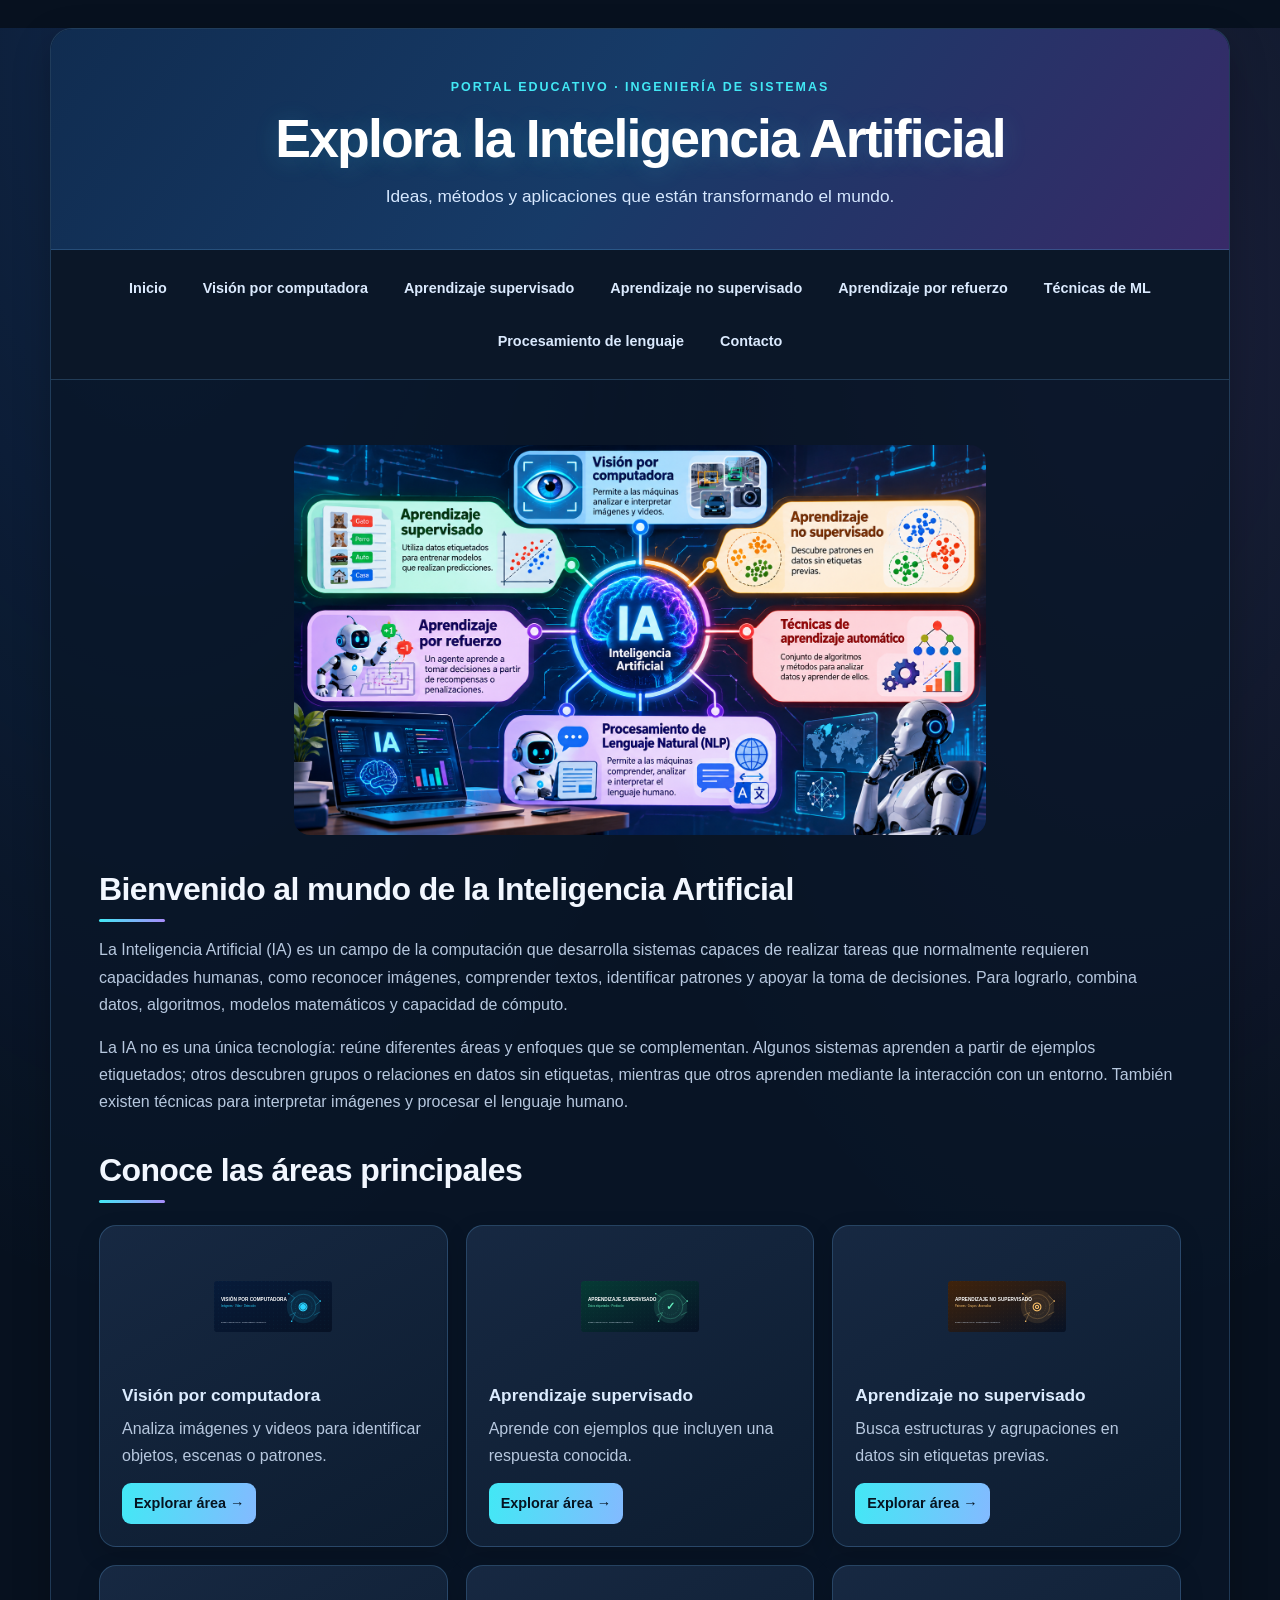
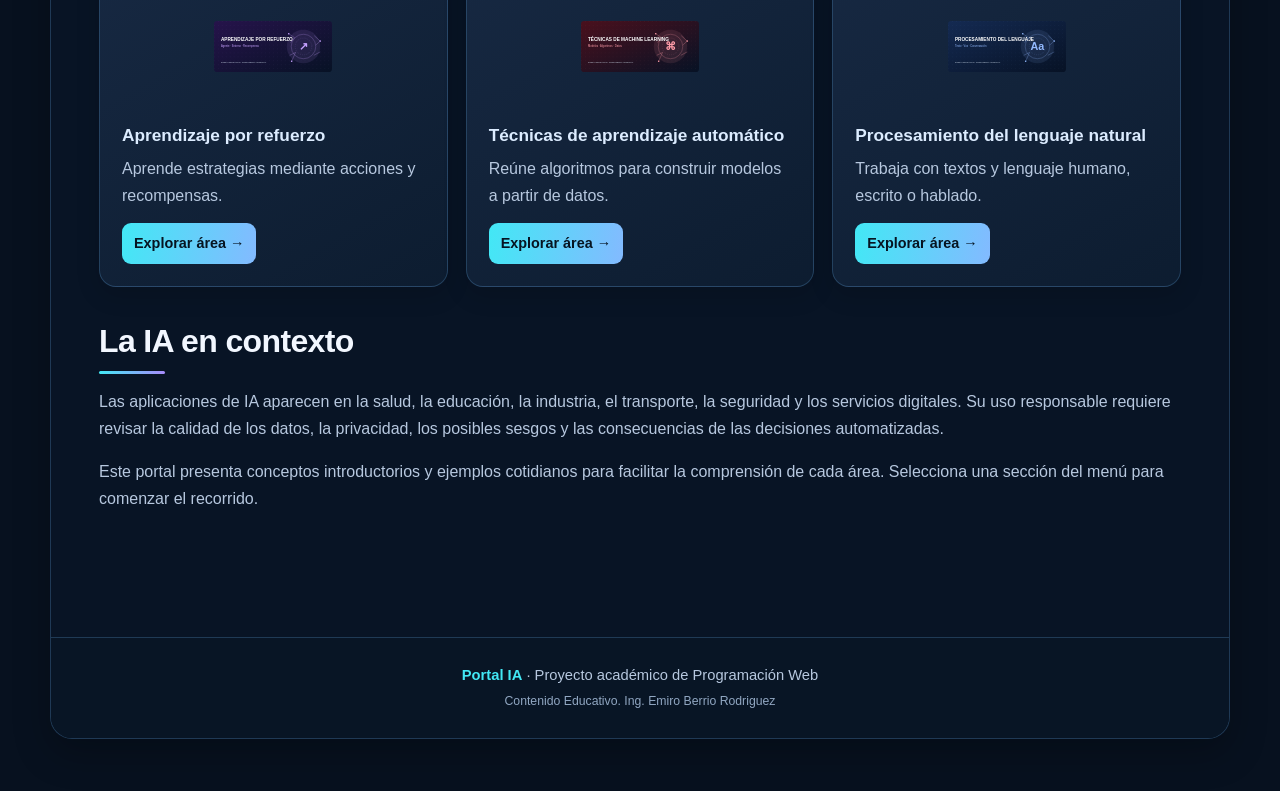
<file: index.html>
<!DOCTYPE html>
<html lang="es">
<head>
<meta charset="UTF-8">
<meta name="viewport" content="width=device-width, initial-scale=1.0">
<title>Inicio | Portal IA</title>
<meta name="description" content="Portal educativo sobre las principales áreas de la Inteligencia Artificial.">
<link rel="stylesheet" href="css/colores.css">
</head>
<body>
<div>
<header>
<p>PORTAL EDUCATIVO · INGENIERÍA DE SISTEMAS</p>
<h1 style="background-color: aqua; color: rgb(202, 41, 13); font-family: 'Segoe UI', Tahoma, Geneva, Verdana, sans-serif;">Explora la Inteligencia Artificial</h1>
<p>Ideas, métodos y aplicaciones que están transformando el mundo.</p>
</header>
<center><nav aria-label="Menú principal">
    <a href="index.html">Inicio</a>
    <a href="vision.html">Visión por computadora</a>
    <a href="supervisado.html">Aprendizaje supervisado</a>
    <a href="nosupervisado.html">Aprendizaje no supervisado</a>
    <a href="refuerzo.html">Aprendizaje por refuerzo</a>
    <a href="tecnicas.html">Técnicas de ML</a>
    <a href="nlp.html">Procesamiento de lenguaje</a>
    <a href="contacto.html">Contacto</a>
</nav></center>
<main>
<br>
<div><center><img src="img/mapa_areas_ia.png" alt="Ilustración de Inicio" width="750"></center></div>

<h2>Bienvenido al mundo de la Inteligencia Artificial</h2>
<p>La Inteligencia Artificial (IA) es un campo de la computación que desarrolla sistemas capaces de realizar tareas que normalmente requieren capacidades humanas, como reconocer imágenes, comprender textos, identificar patrones y apoyar la toma de decisiones. Para lograrlo, combina datos, algoritmos, modelos matemáticos y capacidad de cómputo.</p>
<p>La IA no es una única tecnología: reúne diferentes áreas y enfoques que se complementan. Algunos sistemas aprenden a partir de ejemplos etiquetados; otros descubren grupos o relaciones en datos sin etiquetas, mientras que otros aprenden mediante la interacción con un entorno. También existen técnicas para interpretar imágenes y procesar el lenguaje humano.</p>
<h2>Conoce las áreas principales</h2>
<div>
<table cellpadding="10" cellspacing="0">
<tr>
    <td>
        <img src="img/vision.svg" alt="Imagen de visión por computadora" width="150">
        <h3>Visión por computadora</h3>
        <p>Analiza imágenes y videos para identificar objetos, escenas o patrones.</p>
        <a href="vision.html">Explorar área →</a>
    </td>
    <td>
        <img src="img/supervisado.svg" alt="Imagen de aprendizaje supervisado" width="150">
        <h3>Aprendizaje supervisado</h3>
        <p>Aprende con ejemplos que incluyen una respuesta conocida.</p>
        <a href="supervisado.html">Explorar área →</a>
    </td>
    <td>
        <img src="img/nosupervisado.svg" alt="Imagen de aprendizaje no supervisado" width="150">
        <h3>Aprendizaje no supervisado</h3>
        <p>Busca estructuras y agrupaciones en datos sin etiquetas previas.</p>
        <a href="nosupervisado.html">Explorar área →</a>
    </td>
</tr>
<tr>
    <td>
        <img src="img/refuerzo.svg" alt="Imagen de aprendizaje por refuerzo" width="150">
        <h3>Aprendizaje por refuerzo</h3>
        <p>Aprende estrategias mediante acciones y recompensas.</p>
        <a href="refuerzo.html">Explorar área →</a>
    </td>
    <td>
        <img src="img/tecnicas.svg" alt="Imagen de técnicas de aprendizaje automático" width="150">
        <h3>Técnicas de aprendizaje automático</h3>
        <p>Reúne algoritmos para construir modelos a partir de datos.</p>
        <a href="tecnicas.html">Explorar área →</a>
    </td>
    <td>
        <img src="img/nlp.svg" alt="Imagen de procesamiento del lenguaje natural" width="150">
        <h3>Procesamiento del lenguaje natural</h3>
        <p>Trabaja con textos y lenguaje humano, escrito o hablado.</p>
        <a href="nlp.html">Explorar área →</a>
    </td>
</tr>
</table>
<h2>La IA en contexto</h2>
<p>Las aplicaciones de IA aparecen en la salud, la educación, la industria, el transporte, la seguridad y los servicios digitales. Su uso responsable requiere revisar la calidad de los datos, la privacidad, los posibles sesgos y las consecuencias de las decisiones automatizadas.</p>
<p>Este portal presenta conceptos introductorios y ejemplos cotidianos para facilitar la comprensión de cada área. Selecciona una sección del menú para comenzar el recorrido.</p>

</main>
<br>
<br>

<center><footer>
    <strong>Portal IA</strong> · Proyecto académico de Programación Web<br>
    <small>Contenido Educativo. Ing. Emiro Berrio Rodriguez</small>
</footer></center>
</div>
</body>
</html>
</file>
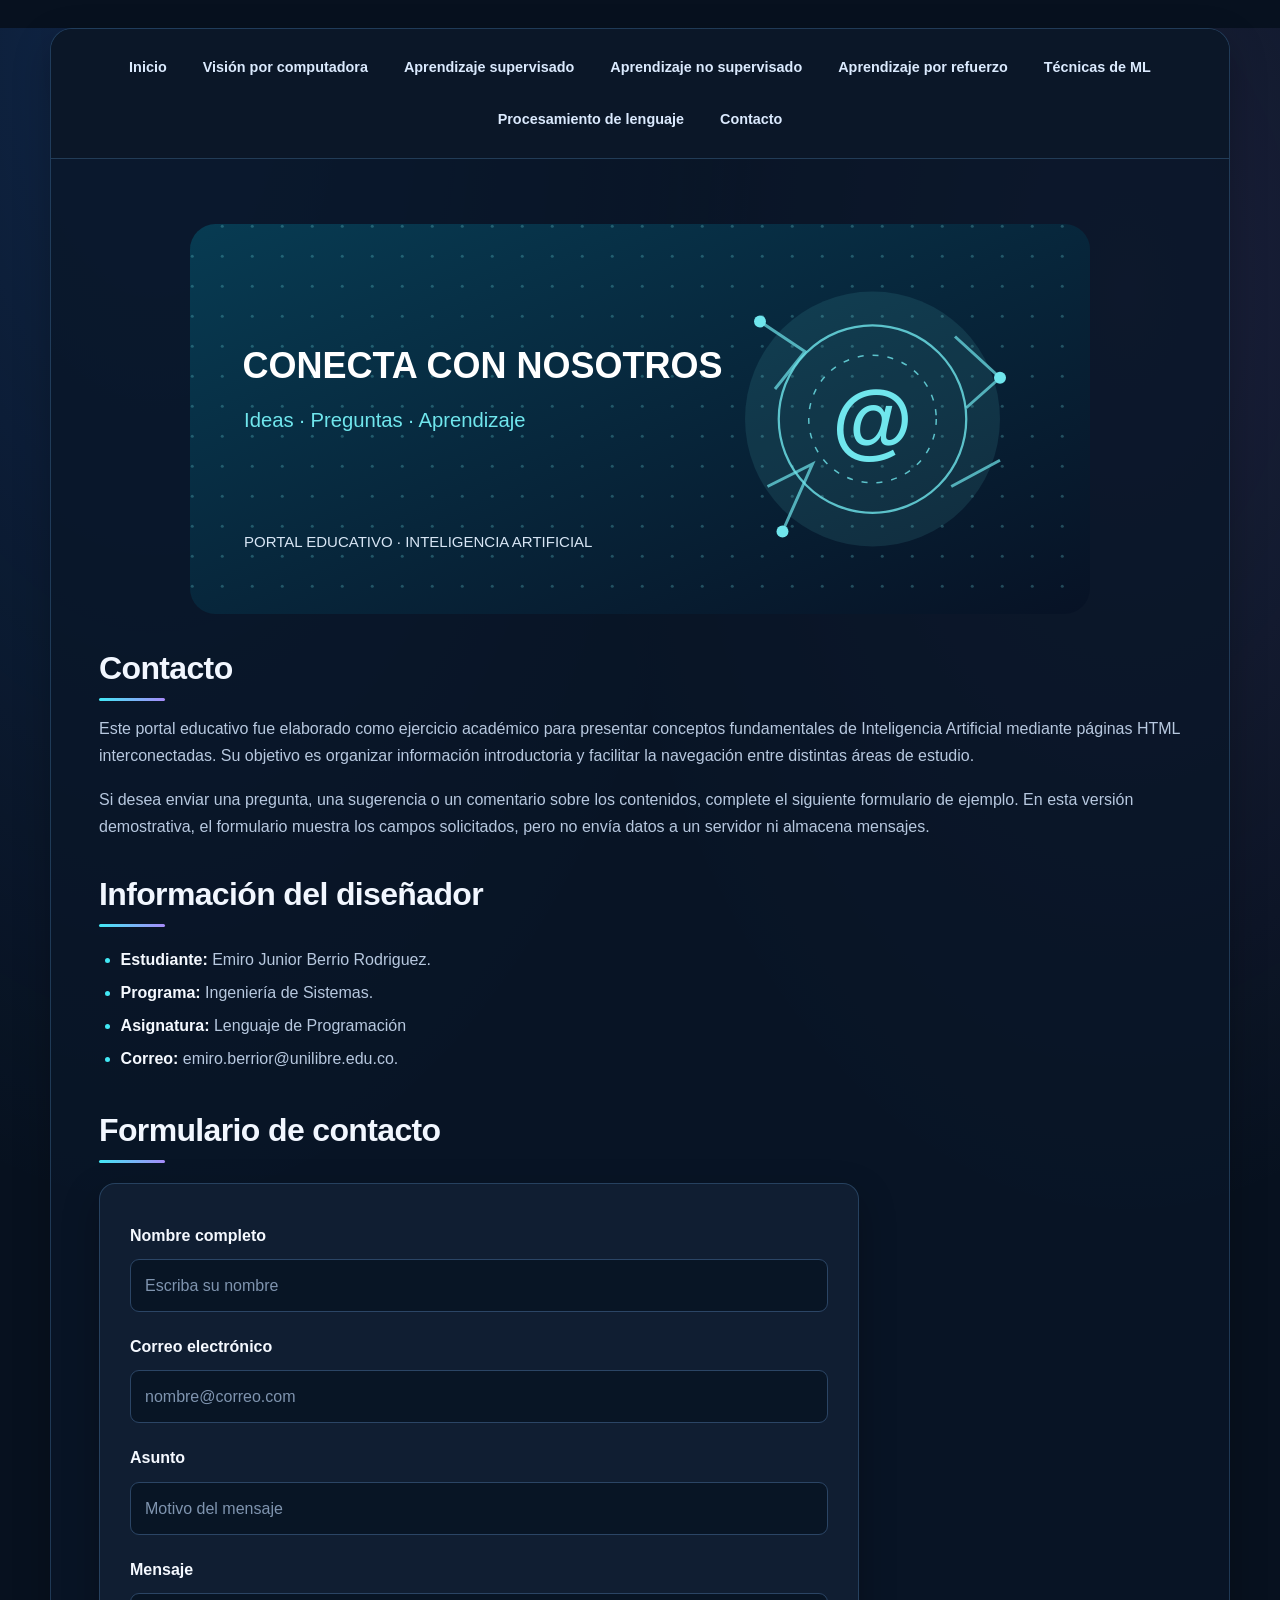
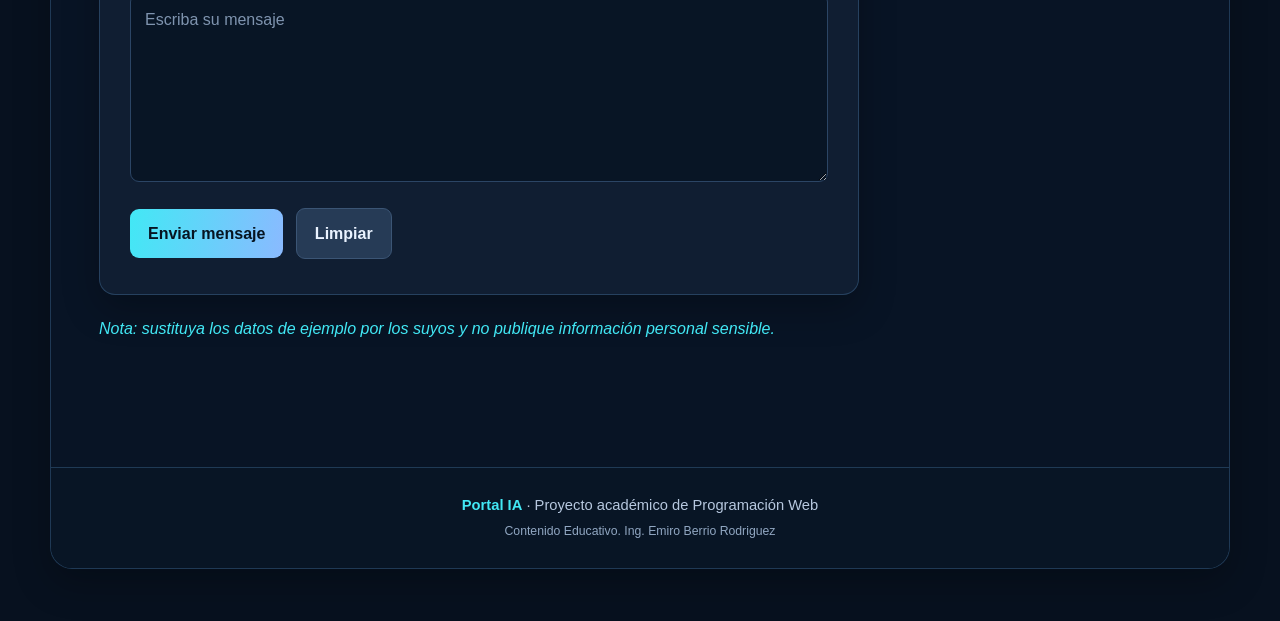
<file: contacto.html>
<!DOCTYPE html>
<html lang="es">
<head>
<meta charset="UTF-8">
<meta name="viewport" content="width=device-width, initial-scale=1.0">
<title>Contacto | Portal IA</title>
<meta name="description" content="Portal educativo sobre las principales áreas de la Inteligencia Artificial.">
<link rel="stylesheet" href="css/colores.css">
</head>
<body>
<div>
<center><nav aria-label="Menú principal">
    <a href="index.html">Inicio</a>
    <a href="vision.html">Visión por computadora</a>
    <a href="supervisado.html">Aprendizaje supervisado</a>
    <a href="nosupervisado.html">Aprendizaje no supervisado</a>
    <a href="refuerzo.html">Aprendizaje por refuerzo</a>
    <a href="tecnicas.html">Técnicas de ML</a>
    <a href="nlp.html">Procesamiento de lenguaje</a>
    <a href="contacto.html">Contacto</a>
</nav></center>
<main>
    <br>
<div><center><img src="img/contacto.svg" alt="Ilustración de Contacto" width="750"></div></center>

<h2>Contacto</h2>
<p>Este portal educativo fue elaborado como ejercicio académico para presentar conceptos fundamentales de Inteligencia Artificial mediante páginas HTML interconectadas. Su objetivo es organizar información introductoria y facilitar la navegación entre distintas áreas de estudio.</p>
<p>Si desea enviar una pregunta, una sugerencia o un comentario sobre los contenidos, complete el siguiente formulario de ejemplo. En esta versión demostrativa, el formulario muestra los campos solicitados, pero no envía datos a un servidor ni almacena mensajes.</p>
<h2>Información del diseñador</h2>
<ul>
    <li><strong>Estudiante:</strong> Emiro Junior Berrio Rodriguez.</li>
    <li><strong>Programa:</strong> Ingeniería de Sistemas.</li>
    <li><strong>Asignatura:</strong> Lenguaje de Programación </li>
    <li><strong>Correo:</strong> emiro.berrior@unilibre.edu.co.</li>
</ul>
<h2>Formulario de contacto</h2>
<form action="#" method="get">
<label for="nombre"><strong>Nombre completo</strong></label><br><input id="nombre" name="nombre" type="text" required placeholder="Escriba su nombre"><br>
<label for="correo"><strong>Correo electrónico</strong></label><br><input id="correo" name="correo" type="email" required placeholder="nombre@correo.com"><br>
<label for="asunto"><strong>Asunto</strong></label><br><input id="asunto" name="asunto" type="text" required placeholder="Motivo del mensaje"><br>
<label for="mensaje"><strong>Mensaje</strong></label><br><textarea id="mensaje" name="mensaje" rows="6" required placeholder="Escriba su mensaje"></textarea><br>
<button type="submit">Enviar mensaje</button>
<button type="reset">Limpiar</button>
</form>
<p><em>Nota: sustituya los datos de ejemplo por los suyos y no publique información personal sensible.</em></p>

</main>
<br>
<br>
<center><footer>
    <strong>Portal IA</strong> · Proyecto académico de Programación Web<br>
    <small>Contenido Educativo. Ing. Emiro Berrio Rodriguez</small>
</footer></center>
</div>
</body>
</html>
</file>
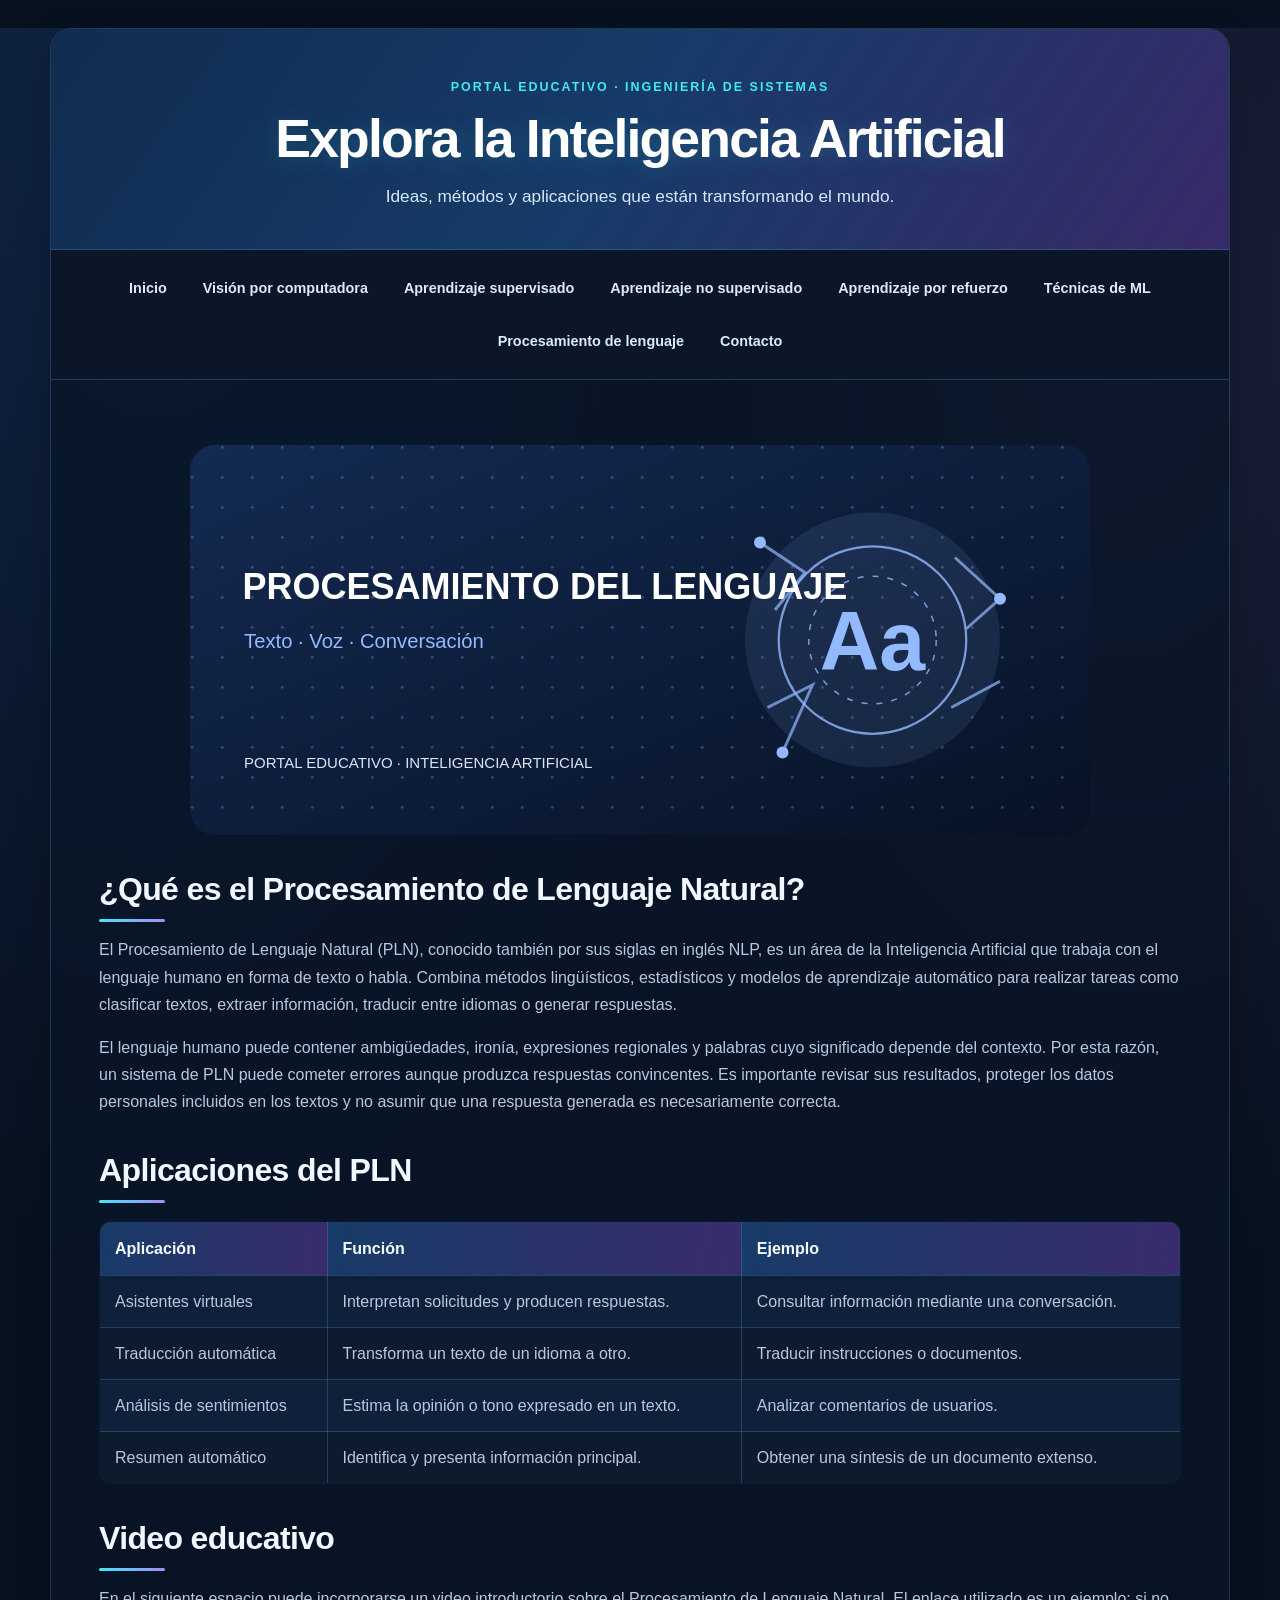
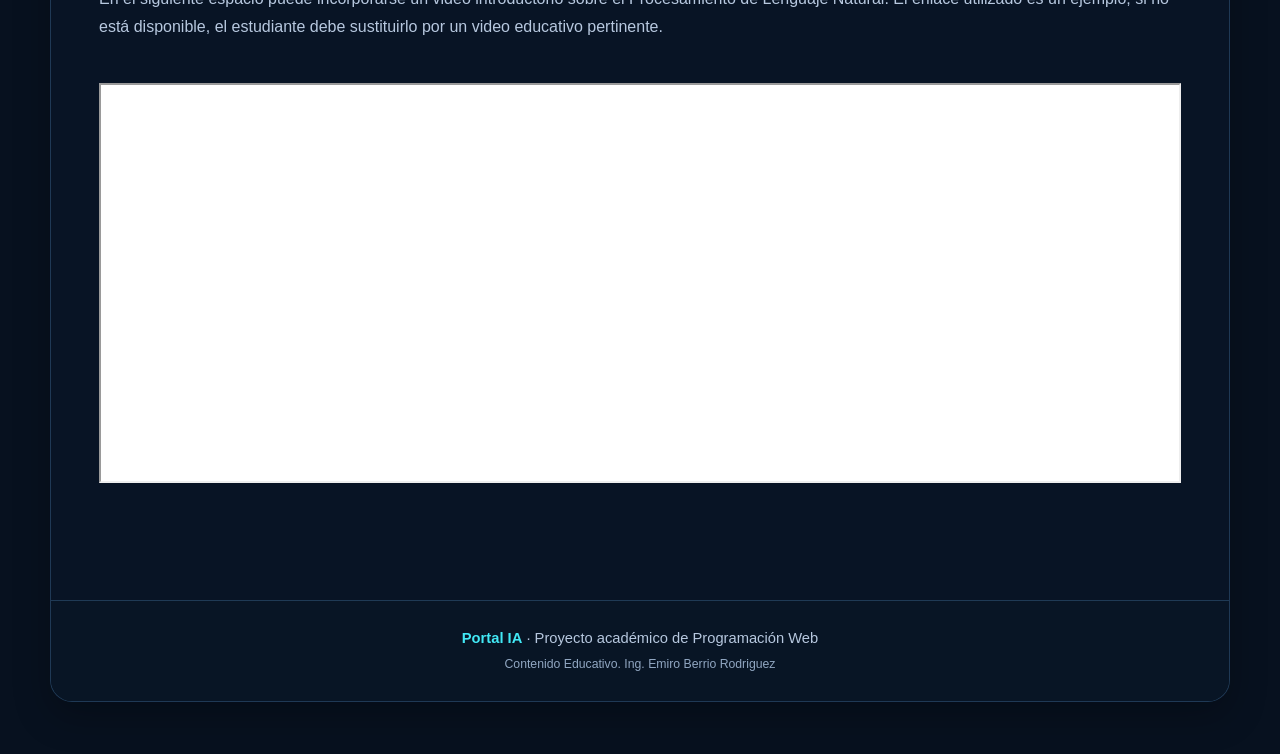
<file: nlp.html>
<!DOCTYPE html>
<html lang="es">
<head>
<meta charset="UTF-8">
<meta name="viewport" content="width=device-width, initial-scale=1.0">
<title>Procesamiento de Lenguaje Natural | Portal IA</title>
<meta name="description" content="Portal educativo sobre las principales áreas de la Inteligencia Artificial.">
<link rel="stylesheet" href="css/colores.css">
</head>
<body>
<div>
<header>
<p>PORTAL EDUCATIVO · INGENIERÍA DE SISTEMAS</p>
<h1>Explora la Inteligencia Artificial</h1>
<p>Ideas, métodos y aplicaciones que están transformando el mundo.</p>
</header>
<center><nav aria-label="Menú principal">
    <a href="index.html">Inicio</a>
    <a href="vision.html">Visión por computadora</a>
    <a href="supervisado.html">Aprendizaje supervisado</a>
    <a href="nosupervisado.html">Aprendizaje no supervisado</a>
    <a href="refuerzo.html">Aprendizaje por refuerzo</a>
    <a href="tecnicas.html">Técnicas de ML</a>
    <a href="nlp.html">Procesamiento de lenguaje</a>
    <a href="contacto.html">Contacto</a>
</nav></center>
<main>
<br>
<div><center><img src="img/nlp.svg" alt="Ilustración de Procesamiento de Lenguaje Natural" width="750"></center></div>

<h2>¿Qué es el Procesamiento de Lenguaje Natural?</h2>
<p>El Procesamiento de Lenguaje Natural (PLN), conocido también por sus siglas en inglés NLP, es un área de la Inteligencia Artificial que trabaja con el lenguaje humano en forma de texto o habla. Combina métodos lingüísticos, estadísticos y modelos de aprendizaje automático para realizar tareas como clasificar textos, extraer información, traducir entre idiomas o generar respuestas.</p>
<p>El lenguaje humano puede contener ambigüedades, ironía, expresiones regionales y palabras cuyo significado depende del contexto. Por esta razón, un sistema de PLN puede cometer errores aunque produzca respuestas convincentes. Es importante revisar sus resultados, proteger los datos personales incluidos en los textos y no asumir que una respuesta generada es necesariamente correcta.</p>
<h2>Aplicaciones del PLN</h2>
<table border="1" cellpadding="10" cellspacing="0"><tr><th>Aplicación</th><th>Función</th><th>Ejemplo</th></tr>
<tr><td>Asistentes virtuales</td><td>Interpretan solicitudes y producen respuestas.</td><td>Consultar información mediante una conversación.</td></tr>
<tr><td>Traducción automática</td><td>Transforma un texto de un idioma a otro.</td><td>Traducir instrucciones o documentos.</td></tr>
<tr><td>Análisis de sentimientos</td><td>Estima la opinión o tono expresado en un texto.</td><td>Analizar comentarios de usuarios.</td></tr>
<tr><td>Resumen automático</td><td>Identifica y presenta información principal.</td><td>Obtener una síntesis de un documento extenso.</td></tr></table>
<h2>Video educativo</h2>
<p>En el siguiente espacio puede incorporarse un video introductorio sobre el Procesamiento de Lenguaje Natural. El enlace utilizado es un ejemplo; si no está disponible, el estudiante debe sustituirlo por un video educativo pertinente.</p>
<br>
<div><iframe width="100%" height="400" src="https://www.youtube.com/embed/CMrHM8a3hqw" title="Video introductorio sobre inteligencia artificial y lenguaje" allowfullscreen></iframe></div>

</main>
<br>
<br>
<center><footer>
    <strong>Portal IA</strong> · Proyecto académico de Programación Web<br>
    <small>Contenido Educativo. Ing. Emiro Berrio Rodriguez</small>
</footer></center>
</div>
</body>
</html>
</file>
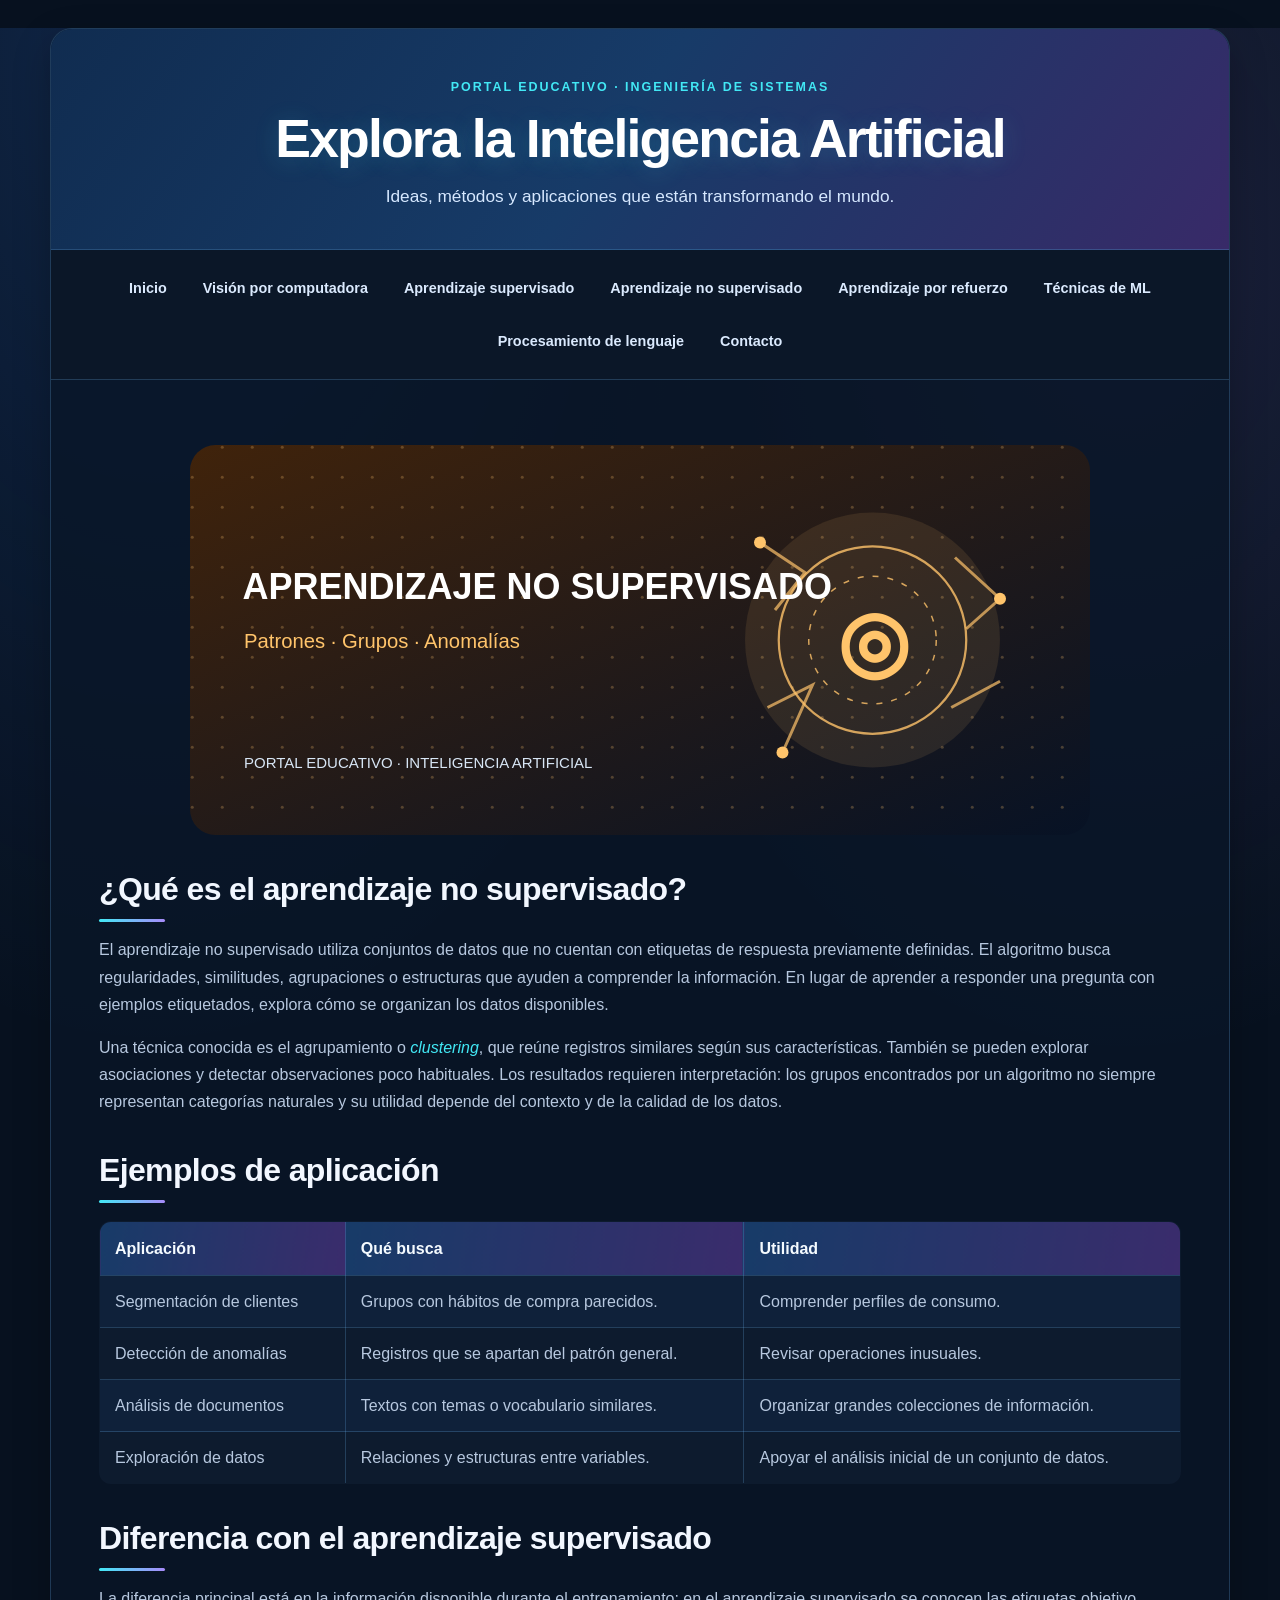
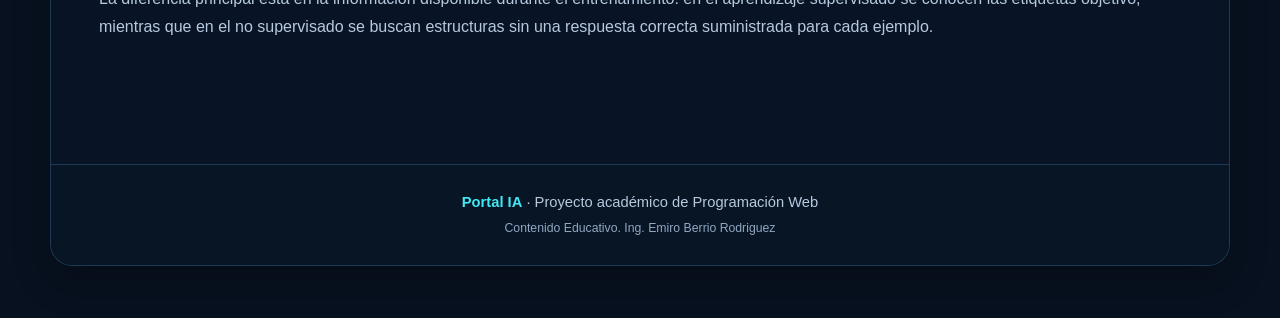
<file: nosupervisado.html>
<!DOCTYPE html>
<html lang="es">
<head>
<meta charset="UTF-8">
<meta name="viewport" content="width=device-width, initial-scale=1.0">
<title>Aprendizaje no supervisado | Portal IA</title>
<meta name="description" content="Portal educativo sobre las principales áreas de la Inteligencia Artificial.">
<link rel="stylesheet" href="css/colores.css">
</head>
<body>
<div>
<header>
<p>PORTAL EDUCATIVO · INGENIERÍA DE SISTEMAS</p>
<h1>Explora la Inteligencia Artificial</h1>
<p>Ideas, métodos y aplicaciones que están transformando el mundo.</p>
</header>
<center><nav aria-label="Menú principal">
    <a href="index.html">Inicio</a>
    <a href="vision.html">Visión por computadora</a>
    <a href="supervisado.html">Aprendizaje supervisado</a>
    <a href="nosupervisado.html">Aprendizaje no supervisado</a>
    <a href="refuerzo.html">Aprendizaje por refuerzo</a>
    <a href="tecnicas.html">Técnicas de ML</a>
    <a href="nlp.html">Procesamiento de lenguaje</a>
    <a href="contacto.html">Contacto</a>
</nav></center>
<main>
    <br>
<div><center><img src="img/nosupervisado.svg" alt="Ilustración de Aprendizaje no supervisado" width="750"></center></div>

<h2>¿Qué es el aprendizaje no supervisado?</h2>
<p>El aprendizaje no supervisado utiliza conjuntos de datos que no cuentan con etiquetas de respuesta previamente definidas. El algoritmo busca regularidades, similitudes, agrupaciones o estructuras que ayuden a comprender la información. En lugar de aprender a responder una pregunta con ejemplos etiquetados, explora cómo se organizan los datos disponibles.</p>
<p>Una técnica conocida es el agrupamiento o <em>clustering</em>, que reúne registros similares según sus características. También se pueden explorar asociaciones y detectar observaciones poco habituales. Los resultados requieren interpretación: los grupos encontrados por un algoritmo no siempre representan categorías naturales y su utilidad depende del contexto y de la calidad de los datos.</p>
<h2>Ejemplos de aplicación</h2>
<table border="1" cellpadding="10" cellspacing="0"><tr><th>Aplicación</th><th>Qué busca</th><th>Utilidad</th></tr>
<tr><td>Segmentación de clientes</td><td>Grupos con hábitos de compra parecidos.</td><td>Comprender perfiles de consumo.</td></tr>
<tr><td>Detección de anomalías</td><td>Registros que se apartan del patrón general.</td><td>Revisar operaciones inusuales.</td></tr>
<tr><td>Análisis de documentos</td><td>Textos con temas o vocabulario similares.</td><td>Organizar grandes colecciones de información.</td></tr>
<tr><td>Exploración de datos</td><td>Relaciones y estructuras entre variables.</td><td>Apoyar el análisis inicial de un conjunto de datos.</td></tr></table>
<h2>Diferencia con el aprendizaje supervisado</h2>
<p>La diferencia principal está en la información disponible durante el entrenamiento: en el aprendizaje supervisado se conocen las etiquetas objetivo, mientras que en el no supervisado se buscan estructuras sin una respuesta correcta suministrada para cada ejemplo.</p>

</main>
<br>
<br>
<center><footer>
    <strong>Portal IA</strong> · Proyecto académico de Programación Web<br>
    <small>Contenido Educativo. Ing. Emiro Berrio Rodriguez</small>
</footer></center>
</div>
</body>
</html>
</file>
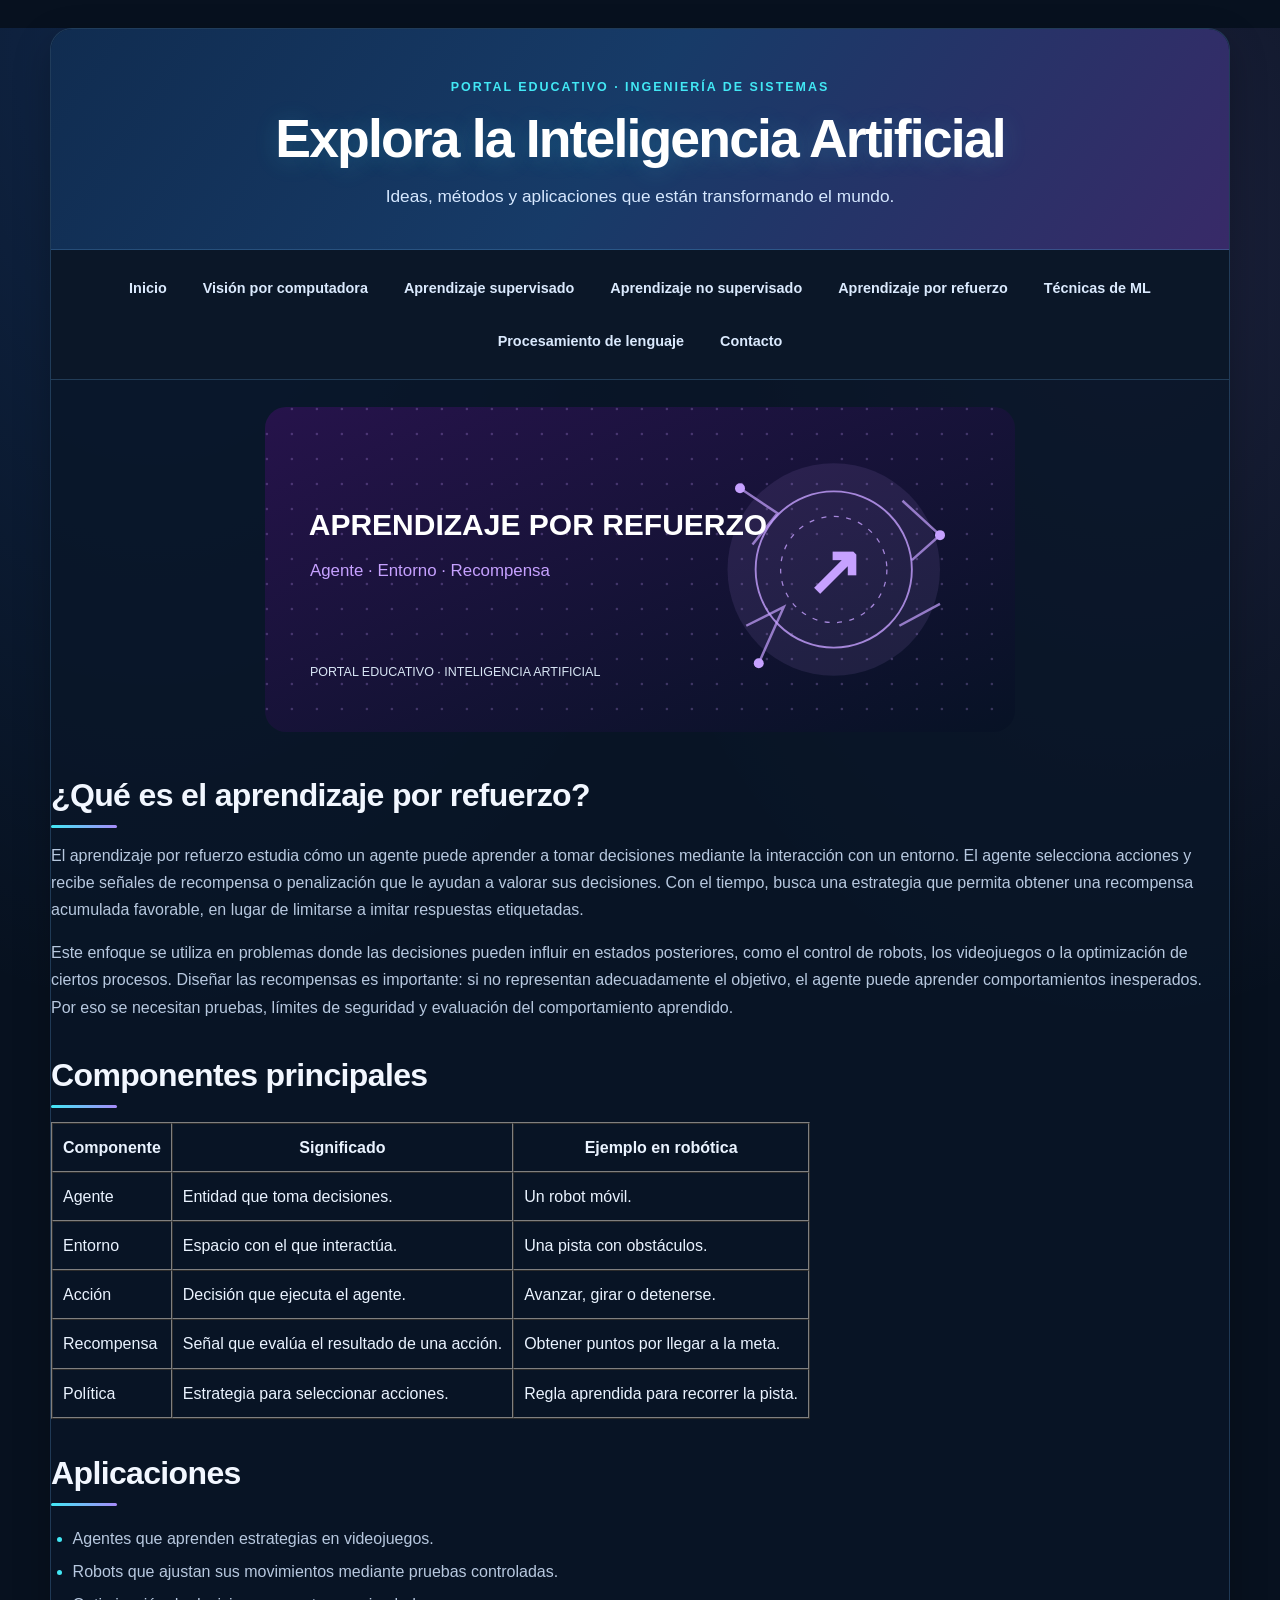
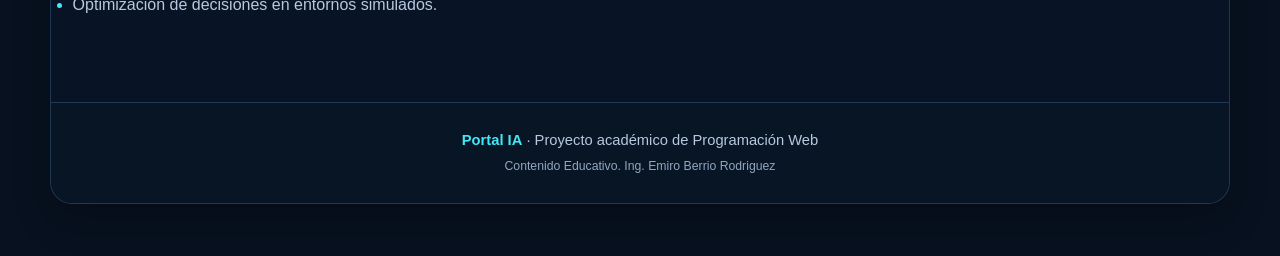
<file: refuerzo.html>
<!DOCTYPE html>
<html lang="es">
<head>
<meta charset="UTF-8">
<meta name="viewport" content="width=device-width, initial-scale=1.0">
<title>Aprendizaje por refuerzo | Portal IA</title>
<meta name="description" content="Portal educativo sobre las principales áreas de la Inteligencia Artificial.">
<link rel="stylesheet" href="css/colores.css">
</head>
<body>
<div>
<header>
<p>PORTAL EDUCATIVO · INGENIERÍA DE SISTEMAS</p>
<h1>Explora la Inteligencia Artificial</h1>
<p>Ideas, métodos y aplicaciones que están transformando el mundo.</p>
</header>
<center><nav aria-label="Menú principal">
    <a href="index.html">Inicio</a>
    <a href="vision.html">Visión por computadora</a>
    <a href="supervisado.html">Aprendizaje supervisado</a>
    <a href="nosupervisado.html">Aprendizaje no supervisado</a>
    <a href="refuerzo.html">Aprendizaje por refuerzo</a>
    <a href="tecnicas.html">Técnicas de ML</a>
    <a href="nlp.html">Procesamiento de lenguaje</a>
    <a href="contacto.html">Contacto</a>
</nav></center>
<br>
<div><center><img src="img/refuerzo.svg" alt="Ilustración de Aprendizaje por refuerzo" width="750"></center></div>

<h2>¿Qué es el aprendizaje por refuerzo?</h2>
<p>El aprendizaje por refuerzo estudia cómo un agente puede aprender a tomar decisiones mediante la interacción con un entorno. El agente selecciona acciones y recibe señales de recompensa o penalización que le ayudan a valorar sus decisiones. Con el tiempo, busca una estrategia que permita obtener una recompensa acumulada favorable, en lugar de limitarse a imitar respuestas etiquetadas.</p>
<p>Este enfoque se utiliza en problemas donde las decisiones pueden influir en estados posteriores, como el control de robots, los videojuegos o la optimización de ciertos procesos. Diseñar las recompensas es importante: si no representan adecuadamente el objetivo, el agente puede aprender comportamientos inesperados. Por eso se necesitan pruebas, límites de seguridad y evaluación del comportamiento aprendido.</p>
<h2>Componentes principales</h2>
<table border="1" cellpadding="10" cellspacing="0"><tr><th>Componente</th><th>Significado</th><th>Ejemplo en robótica</th></tr>
<tr><td>Agente</td><td>Entidad que toma decisiones.</td><td>Un robot móvil.</td></tr>
<tr><td>Entorno</td><td>Espacio con el que interactúa.</td><td>Una pista con obstáculos.</td></tr>
<tr><td>Acción</td><td>Decisión que ejecuta el agente.</td><td>Avanzar, girar o detenerse.</td></tr>
<tr><td>Recompensa</td><td>Señal que evalúa el resultado de una acción.</td><td>Obtener puntos por llegar a la meta.</td></tr>
<tr><td>Política</td><td>Estrategia para seleccionar acciones.</td><td>Regla aprendida para recorrer la pista.</td></tr></table>
<h2>Aplicaciones</h2>
<ul><li>Agentes que aprenden estrategias en videojuegos.</li><li>Robots que ajustan sus movimientos mediante pruebas controladas.</li><li>Optimización de decisiones en entornos simulados.</li></ul>

</main>
<br>
<br>
<center><footer>
    <strong>Portal IA</strong> · Proyecto académico de Programación Web<br>
    <small>Contenido Educativo. Ing. Emiro Berrio Rodriguez</small>
</footer></center>
</div>
</body>
</html>
</file>
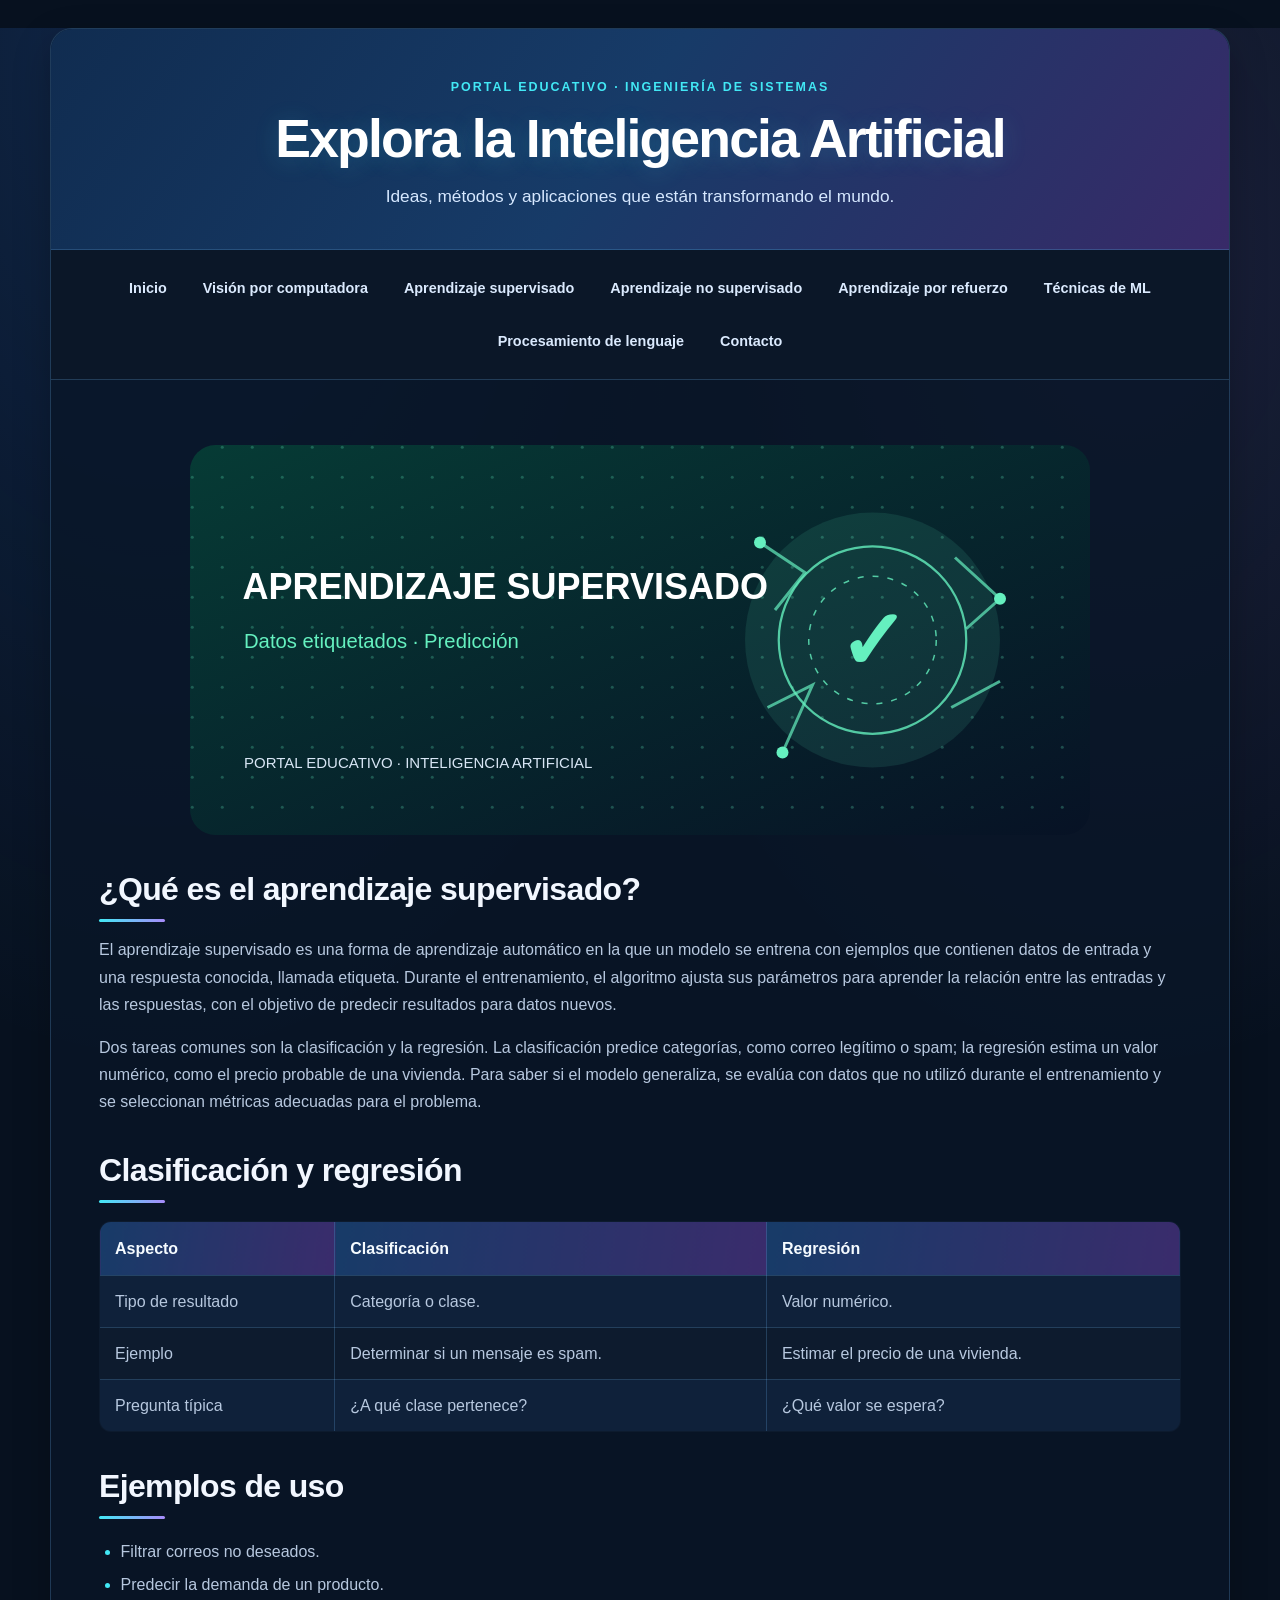
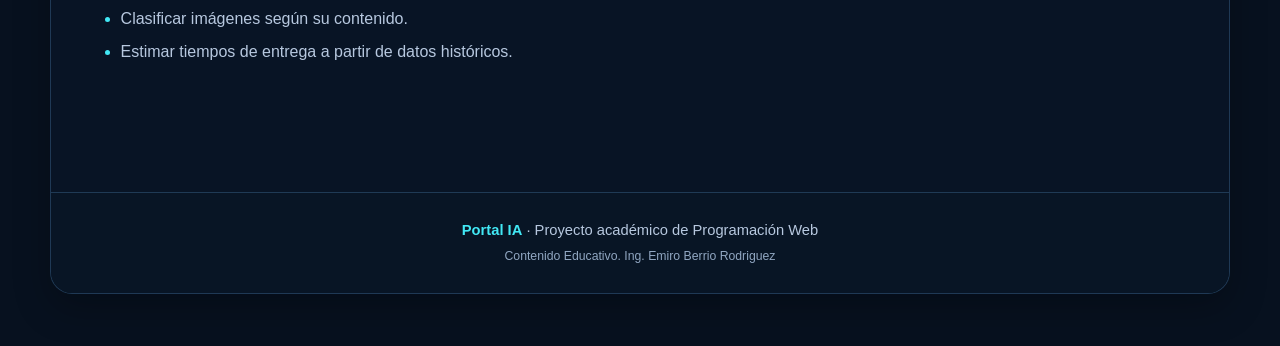
<file: supervisado.html>
<!DOCTYPE html>
<html lang="es">
<head>
<meta charset="UTF-8">
<meta name="viewport" content="width=device-width, initial-scale=1.0">
<title>Aprendizaje supervisado | Portal IA</title>
<meta name="description" content="Portal educativo sobre las principales áreas de la Inteligencia Artificial.">
<link rel="stylesheet" href="css/colores.css">
</head>
<body>
<div>
<header>
<p>PORTAL EDUCATIVO · INGENIERÍA DE SISTEMAS</p>
<h1>Explora la Inteligencia Artificial</h1>
<p>Ideas, métodos y aplicaciones que están transformando el mundo.</p>
</header>
<center><nav aria-label="Menú principal">
    <a href="index.html">Inicio</a>
    <a href="vision.html">Visión por computadora</a>
    <a href="supervisado.html">Aprendizaje supervisado</a>
    <a href="nosupervisado.html">Aprendizaje no supervisado</a>
    <a href="refuerzo.html">Aprendizaje por refuerzo</a>
    <a href="tecnicas.html">Técnicas de ML</a>
    <a href="nlp.html">Procesamiento de lenguaje</a>
    <a href="contacto.html">Contacto</a>
</nav></center>
<main>
    <br>
<div><center><img src="img/supervisado.svg" alt="Ilustración de Aprendizaje supervisado" width="750"></center></div>

<h2>¿Qué es el aprendizaje supervisado?</h2>
<p>El aprendizaje supervisado es una forma de aprendizaje automático en la que un modelo se entrena con ejemplos que contienen datos de entrada y una respuesta conocida, llamada etiqueta. Durante el entrenamiento, el algoritmo ajusta sus parámetros para aprender la relación entre las entradas y las respuestas, con el objetivo de predecir resultados para datos nuevos.</p>
<p>Dos tareas comunes son la clasificación y la regresión. La clasificación predice categorías, como correo legítimo o spam; la regresión estima un valor numérico, como el precio probable de una vivienda. Para saber si el modelo generaliza, se evalúa con datos que no utilizó durante el entrenamiento y se seleccionan métricas adecuadas para el problema.</p>
<h2>Clasificación y regresión</h2>
<table border="1" cellpadding="10" cellspacing="0"><tr><th>Aspecto</th><th>Clasificación</th><th>Regresión</th></tr>
<tr><td>Tipo de resultado</td><td>Categoría o clase.</td><td>Valor numérico.</td></tr>
<tr><td>Ejemplo</td><td>Determinar si un mensaje es spam.</td><td>Estimar el precio de una vivienda.</td></tr>
<tr><td>Pregunta típica</td><td>¿A qué clase pertenece?</td><td>¿Qué valor se espera?</td></tr></table>
<h2>Ejemplos de uso</h2>
<ul><li>Filtrar correos no deseados.</li><li>Predecir la demanda de un producto.</li><li>Clasificar imágenes según su contenido.</li><li>Estimar tiempos de entrega a partir de datos históricos.</li></ul>

</main>
<br>
<br>
<center><footer>
    <strong>Portal IA</strong> · Proyecto académico de Programación Web<br>
    <small>Contenido Educativo. Ing. Emiro Berrio Rodriguez</small>
</footer></center>
</div>
</body>
</html>
</file>
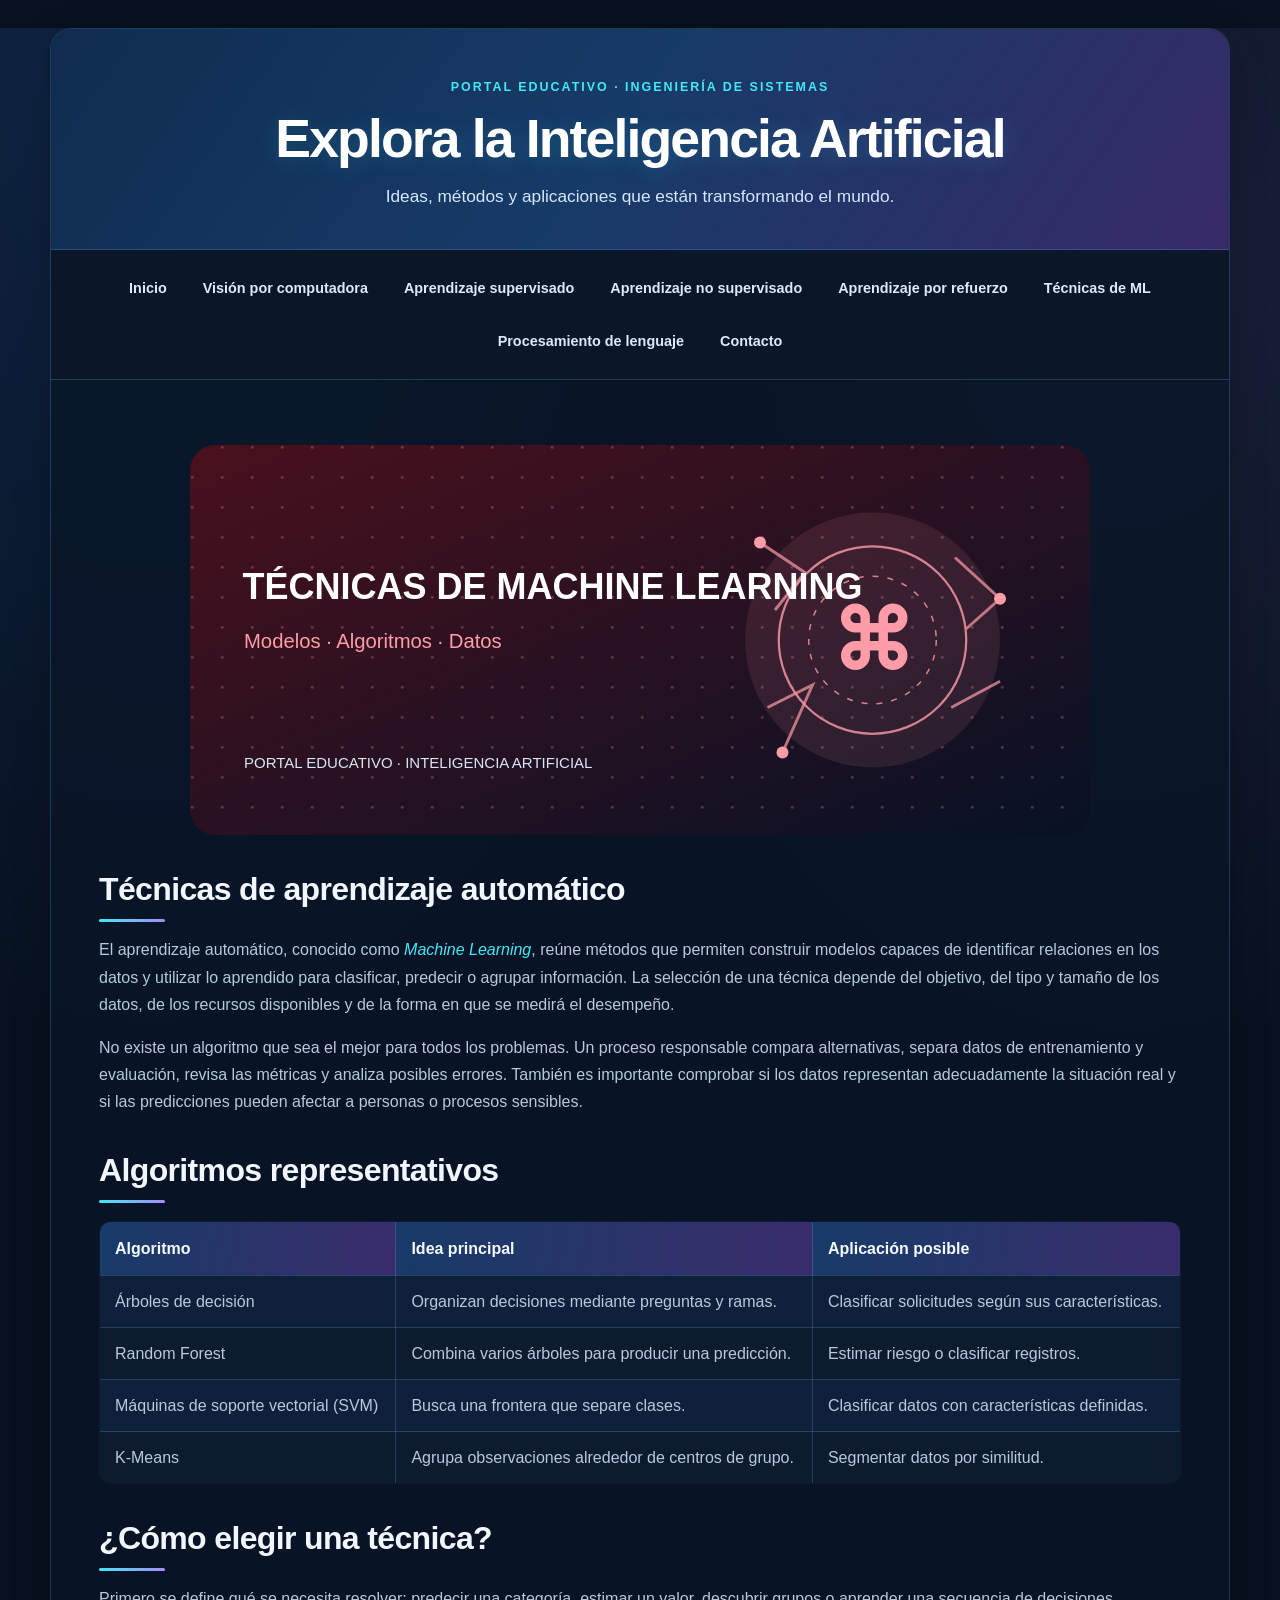
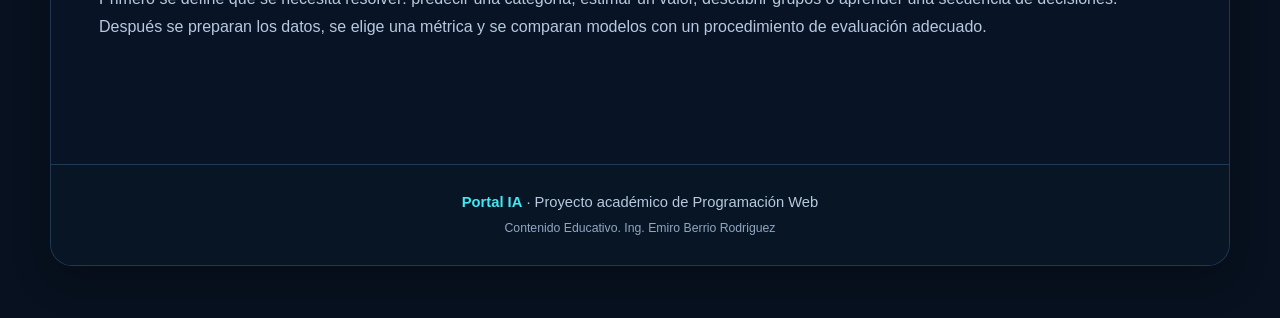
<file: tecnicas.html>
<!DOCTYPE html>
<html lang="es">
<head>
<meta charset="UTF-8">
<meta name="viewport" content="width=device-width, initial-scale=1.0">
<title>Técnicas de aprendizaje automático | Portal IA</title>
<meta name="description" content="Portal educativo sobre las principales áreas de la Inteligencia Artificial.">
<link rel="stylesheet" href="css/colores.css">
</head>
<body>
<div>
<header>
<p>PORTAL EDUCATIVO · INGENIERÍA DE SISTEMAS</p>
<h1>Explora la Inteligencia Artificial</h1>
<p>Ideas, métodos y aplicaciones que están transformando el mundo.</p>
</header>
<center><nav aria-label="Menú principal">
    <a href="index.html">Inicio</a>
    <a href="vision.html">Visión por computadora</a>
    <a href="supervisado.html">Aprendizaje supervisado</a>
    <a href="nosupervisado.html">Aprendizaje no supervisado</a>
    <a href="refuerzo.html">Aprendizaje por refuerzo</a>
    <a href="tecnicas.html">Técnicas de ML</a>
    <a href="nlp.html">Procesamiento de lenguaje</a>
    <a href="contacto.html">Contacto</a>
</nav></center>
<main>
    <br>
<div><center><img src="img/tecnicas.svg" alt="Ilustración de Técnicas de aprendizaje automático" width="750"></center></div>

<h2>Técnicas de aprendizaje automático</h2>
<p>El aprendizaje automático, conocido como <em>Machine Learning</em>, reúne métodos que permiten construir modelos capaces de identificar relaciones en los datos y utilizar lo aprendido para clasificar, predecir o agrupar información. La selección de una técnica depende del objetivo, del tipo y tamaño de los datos, de los recursos disponibles y de la forma en que se medirá el desempeño.</p>
<p>No existe un algoritmo que sea el mejor para todos los problemas. Un proceso responsable compara alternativas, separa datos de entrenamiento y evaluación, revisa las métricas y analiza posibles errores. También es importante comprobar si los datos representan adecuadamente la situación real y si las predicciones pueden afectar a personas o procesos sensibles.</p>
<h2>Algoritmos representativos</h2>
<table border="1" cellpadding="10" cellspacing="0"><tr><th>Algoritmo</th><th>Idea principal</th><th>Aplicación posible</th></tr>
<tr><td>Árboles de decisión</td><td>Organizan decisiones mediante preguntas y ramas.</td><td>Clasificar solicitudes según sus características.</td></tr>
<tr><td>Random Forest</td><td>Combina varios árboles para producir una predicción.</td><td>Estimar riesgo o clasificar registros.</td></tr>
<tr><td>Máquinas de soporte vectorial (SVM)</td><td>Busca una frontera que separe clases.</td><td>Clasificar datos con características definidas.</td></tr>
<tr><td>K-Means</td><td>Agrupa observaciones alrededor de centros de grupo.</td><td>Segmentar datos por similitud.</td></tr>
</table>
<h2>¿Cómo elegir una técnica?</h2>
<p>Primero se define qué se necesita resolver: predecir una categoría, estimar un valor, descubrir grupos o aprender una secuencia de decisiones. Después se preparan los datos, se elige una métrica y se comparan modelos con un procedimiento de evaluación adecuado.</p>

</main>
<br>
<br>
<center><footer>
    <strong>Portal IA</strong> · Proyecto académico de Programación Web<br>
    <small>Contenido Educativo. Ing. Emiro Berrio Rodriguez</small>
</footer></center>
</div>
</body>
</html>
</file>
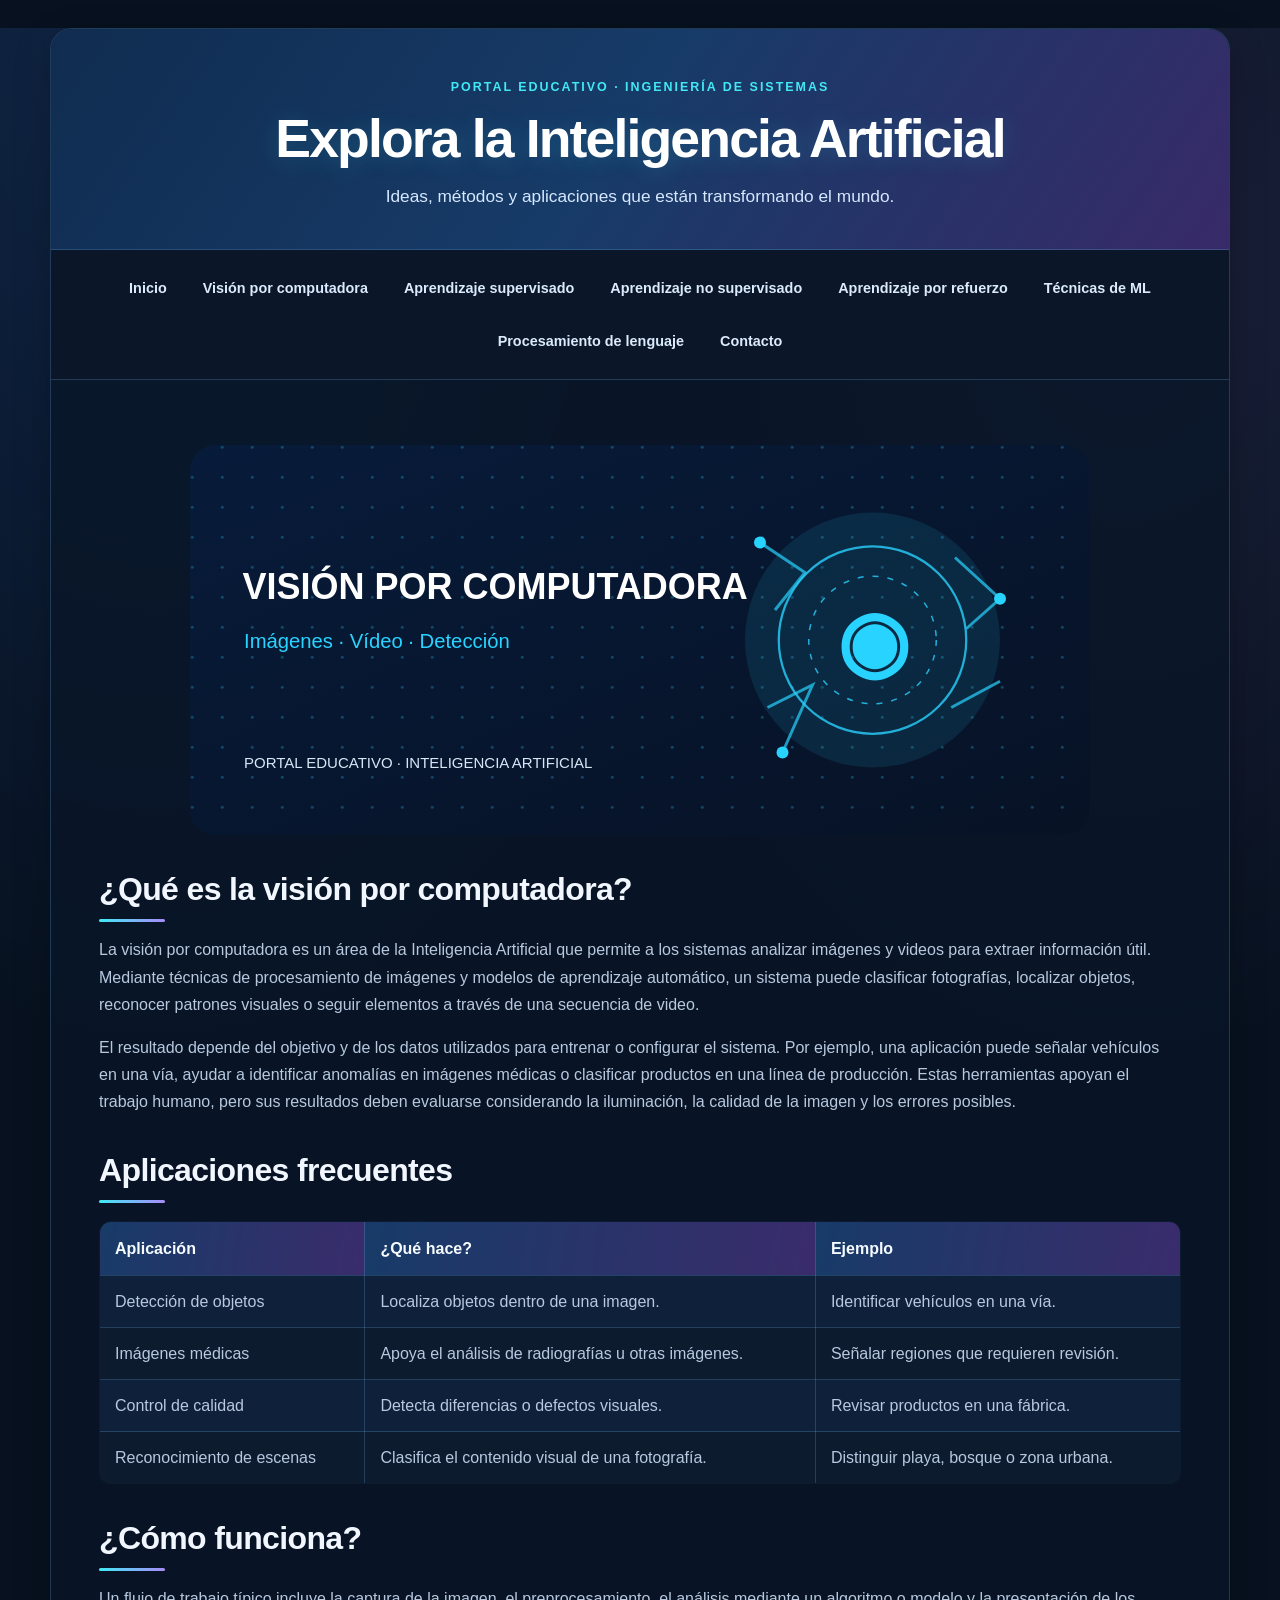
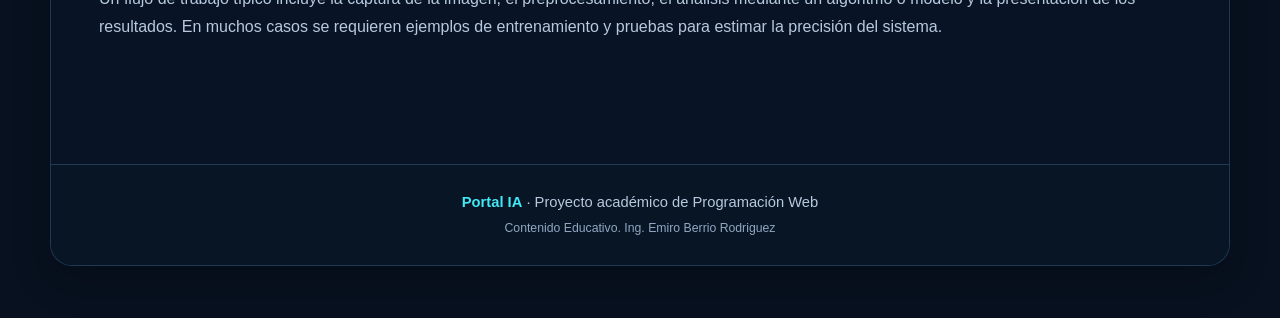
<file: vision.html>
<!DOCTYPE html>
<html lang="es">
<head>
<meta charset="UTF-8">
<meta name="viewport" content="width=device-width, initial-scale=1.0">
<title>Visión por computadora | Portal IA</title>
<meta name="description" content="Portal educativo sobre las principales áreas de la Inteligencia Artificial.">
<link rel="stylesheet" href="css/colores.css">
</head>
<body>
<div>
<header>
<p>PORTAL EDUCATIVO · INGENIERÍA DE SISTEMAS</p>
<h1>Explora la Inteligencia Artificial</h1>
<p>Ideas, métodos y aplicaciones que están transformando el mundo.</p>
</header>
<center><nav aria-label="Menú principal">
    <a href="index.html">Inicio</a>
    <a href="vision.html">Visión por computadora</a>
    <a href="supervisado.html">Aprendizaje supervisado</a>
    <a href="nosupervisado.html">Aprendizaje no supervisado</a>
    <a href="refuerzo.html">Aprendizaje por refuerzo</a>
    <a href="tecnicas.html">Técnicas de ML</a>
    <a href="nlp.html">Procesamiento de lenguaje</a>
    <a href="contacto.html">Contacto</a>
</nav></center>
<main>
    <br>
<div><center><img src="img/vision.svg" alt="Ilustración de Visión por computadora" width="750"></center></div>

<h2>¿Qué es la visión por computadora?</h2>
<p>La visión por computadora es un área de la Inteligencia Artificial que permite a los sistemas analizar imágenes y videos para extraer información útil. Mediante técnicas de procesamiento de imágenes y modelos de aprendizaje automático, un sistema puede clasificar fotografías, localizar objetos, reconocer patrones visuales o seguir elementos a través de una secuencia de video.</p>
<p>El resultado depende del objetivo y de los datos utilizados para entrenar o configurar el sistema. Por ejemplo, una aplicación puede señalar vehículos en una vía, ayudar a identificar anomalías en imágenes médicas o clasificar productos en una línea de producción. Estas herramientas apoyan el trabajo humano, pero sus resultados deben evaluarse considerando la iluminación, la calidad de la imagen y los errores posibles.</p>
<h2>Aplicaciones frecuentes</h2>
<table border="1" cellpadding="10" cellspacing="0"><tr><th>Aplicación</th><th>¿Qué hace?</th><th>Ejemplo</th></tr>
<tr><td>Detección de objetos</td><td>Localiza objetos dentro de una imagen.</td><td>Identificar vehículos en una vía.</td></tr>
<tr><td>Imágenes médicas</td><td>Apoya el análisis de radiografías u otras imágenes.</td><td>Señalar regiones que requieren revisión.</td></tr>
<tr><td>Control de calidad</td><td>Detecta diferencias o defectos visuales.</td><td>Revisar productos en una fábrica.</td></tr>
<tr><td>Reconocimiento de escenas</td><td>Clasifica el contenido visual de una fotografía.</td><td>Distinguir playa, bosque o zona urbana.</td></tr></table>
<h2>¿Cómo funciona?</h2>
<p>Un flujo de trabajo típico incluye la captura de la imagen, el preprocesamiento, el análisis mediante un algoritmo o modelo y la presentación de los resultados. En muchos casos se requieren ejemplos de entrenamiento y pruebas para estimar la precisión del sistema.</p>

</main>
<br>
<br>
<center><footer>
    <strong>Portal IA</strong> · Proyecto académico de Programación Web<br>
    <small>Contenido Educativo. Ing. Emiro Berrio Rodriguez</small>
</footer></center>
</div>
</body>
</html>
</file>
<file: css/colores.css>
/* ==========================================================
   Portal IA - Colores y apariencia visual
   Paleta: azul tecnológico, violeta IA, cian y fondo oscuro.
   Ubicación: carpeta css/colores.css
   No requiere modificar los archivos HTML.
   ========================================================== */

:root {
  color-scheme: dark;
  --fondo: #07111f;
  --superficie: #101e32;
  --superficie-clara: #172943;
  --texto: #eaf3ff;
  --texto-suave: #b7c8df;
  --cian: #42e8f5;
  --azul: #3984ff;
  --violeta: #a78bfa;
  --borde: rgba(115, 190, 255, .22);
  --sombra: 0 14px 36px rgba(0, 0, 0, .25);
}

* { box-sizing: border-box; }

html {
  scroll-behavior: smooth;
  background: var(--fondo);
}

body {
  margin: 0;
  padding: 0 0 24px;
  color: var(--texto);
  background:
    radial-gradient(ellipse at 12% 0%, rgba(57,132,255,.18), transparent 38rem),
    radial-gradient(ellipse at 88% 12%, rgba(167,139,250,.13), transparent 34rem),
    var(--fondo);
  font-family: Inter, "Segoe UI", Roboto, Arial, sans-serif;
  font-size: 16px;
  line-height: 1.7;
}

body > div {
  width: min(1180px, calc(100% - 36px));
  margin: 28px auto;
  overflow: hidden;
  background: rgba(10, 23, 40, .78);
  border: 1px solid var(--borde);
  border-radius: 22px;
  box-shadow: var(--sombra);
}

header {
  position: relative;
  padding: 48px 28px 38px;
  text-align: center;
  background: linear-gradient(125deg, #102c50 0%, #173b68 48%, #382a68 100%);
  border-bottom: 1px solid var(--borde);
}

header p:first-child {
  margin: 0 0 10px;
  color: var(--cian);
  font-size: .78rem;
  font-weight: 800;
  letter-spacing: .16em;
}

header h1 {
  margin: 0 auto 12px;
  max-width: 950px;
  color: #fff !important;
  background: transparent !important;
  font-size: clamp(2rem, 5vw, 3.35rem);
  line-height: 1.15;
  letter-spacing: -.035em;
  font-weight: 800;
  text-shadow: 0 3px 24px rgba(66,232,245,.18);
}

header p:last-child {
  margin: 0;
  color: #d6e8ff;
  font-size: 1.08rem;
}

nav {
  display: flex;
  flex-wrap: wrap;
  justify-content: center;
  gap: 8px;
  padding: 16px 18px;
  background: #0b1728;
  border-bottom: 1px solid var(--borde);
}

nav a {
  display: inline-block;
  padding: 9px 13px;
  color: #dbeafe;
  text-decoration: none;
  font-size: .9rem;
  font-weight: 650;
  border: 1px solid transparent;
  border-radius: 10px;
  transition: color .2s ease, background .2s ease, border-color .2s ease, transform .2s ease;
}

nav a:hover, nav a:focus-visible {
  color: #061421;
  background: var(--cian);
  border-color: var(--cian);
  transform: translateY(-1px);
  outline: none;
}

main {
  padding: 30px clamp(18px, 4vw, 48px) 44px;
}

h2 {
  margin: 34px 0 14px;
  color: #f2f7ff;
  font-size: clamp(1.45rem, 3vw, 2rem);
  line-height: 1.25;
  letter-spacing: -.02em;
}

h2::after {
  content: "";
  display: block;
  width: 66px;
  height: 3px;
  margin-top: 10px;
  border-radius: 5px;
  background: linear-gradient(90deg, var(--cian), var(--violeta));
}

h3 {
  color: #dcecff;
  font-size: 1.08rem;
  line-height: 1.35;
}

p, li { color: var(--texto-suave); }
p { margin: 0 0 16px; }
strong { color: #f5f9ff; }
em { color: var(--cian); }

main > div:has(> center > img),
main > div:has(> center > img) img {
  max-width: 100%;
}

main > div > center > img,
main > div > center img {
  display: block;
  width: auto;
  max-width: 100%;
  max-height: 390px;
  height: auto;
  object-fit: contain;
  margin: 8px auto 26px;
  border-radius: 16px;
}

img { height: auto; }

a {
  color: var(--cian);
  text-underline-offset: 4px;
}
a:hover { color: #a8f8ff; }

main a:not(nav a) {
  font-weight: 700;
  text-decoration-thickness: 1px;
}

ul {
  padding-left: 1.35rem;
}
li { padding: 3px 0; }
li::marker { color: var(--cian); }

/* Tarjetas de las seis áreas en la página de inicio */
table:has(td img) {
  display: block;
  width: 100%;
  margin: 22px 0 30px;
  border: 0;
  border-spacing: 0;
  border-collapse: separate;
  background: transparent;
}
table:has(td img) tbody {
  display: grid;
  grid-template-columns: repeat(3, minmax(0, 1fr));
  gap: 18px;
}
table:has(td img) tr { display: contents; }
table:has(td img) td {
  display: flex;
  min-width: 0;
  flex-direction: column;
  align-items: flex-start;
  padding: 22px !important;
  background: linear-gradient(150deg, rgba(23,41,67,.98), rgba(13,29,49,.98));
  border: 1px solid var(--borde);
  border-radius: 17px;
  box-shadow: 0 8px 24px rgba(0,0,0,.14);
  transition: transform .2s ease, border-color .2s ease, box-shadow .2s ease;
}
table:has(td img) td:hover {
  transform: translateY(-4px);
  border-color: rgba(66,232,245,.62);
  box-shadow: 0 14px 30px rgba(0,0,0,.24);
}
table:has(td img) td img {
  display: block;
  width: 118px;
  height: 118px;
  object-fit: contain;
  align-self: center;
  margin: 0 auto 10px;
}
table:has(td img) td h3 { margin: 8px 0; }
table:has(td img) td p { flex: 1; margin-bottom: 14px; }
table:has(td img) td a {
  display: inline-block;
  margin-top: auto;
  padding: 8px 12px;
  color: #061421;
  text-decoration: none;
  background: linear-gradient(100deg, var(--cian), #83baff);
  border-radius: 9px;
  font-size: .9rem;
}
table:has(td img) td a:hover { background: #fff; }

/* Tablas informativas de las páginas temáticas */
main table:not(:has(td img)) {
  width: 100%;
  margin: 18px 0 28px;
  border: 1px solid var(--borde);
  border-collapse: collapse;
  overflow: hidden;
  border-radius: 12px;
  background: rgba(16,30,50,.72);
}
main table:not(:has(td img)) th {
  padding: 13px 15px;
  color: #f5fbff;
  text-align: left;
  background: linear-gradient(100deg, #173b68, #3a2c6c);
  border: 1px solid var(--borde);
}
main table:not(:has(td img)) td {
  padding: 12px 15px;
  color: var(--texto-suave);
  border: 1px solid var(--borde);
}
main table:not(:has(td img)) tr:nth-child(even) td {
  background: rgba(57,132,255,.06);
}

form {
  max-width: 760px;
  margin: 20px 0;
  padding: clamp(18px, 3vw, 30px);
  background: var(--superficie);
  border: 1px solid var(--borde);
  border-radius: 16px;
  box-shadow: var(--sombra);
}

label {
  display: inline-block;
  margin: 8px 0 5px;
  color: #eaf3ff;
  font-weight: 700;
}

input, textarea {
  width: 100%;
  margin: 5px 0 13px;
  padding: 12px 14px;
  color: var(--texto);
  background: #081525;
  border: 1px solid #2b4565;
  border-radius: 9px;
  font: inherit;
  transition: border-color .2s ease, box-shadow .2s ease;
}
input::placeholder, textarea::placeholder { color: #7f94af; }
input:focus, textarea:focus {
  outline: none;
  border-color: var(--cian);
  box-shadow: 0 0 0 3px rgba(66,232,245,.13);
}
textarea { resize: vertical; }

button {
  margin: 5px 8px 5px 0;
  padding: 11px 18px;
  color: #061421;
  background: linear-gradient(100deg, var(--cian), #8abaff);
  border: 0;
  border-radius: 9px;
  font: inherit;
  font-weight: 800;
  cursor: pointer;
  transition: transform .2s ease, filter .2s ease;
}
button:hover { transform: translateY(-1px); filter: brightness(1.08); }
button[type="reset"] {
  color: var(--texto);
  background: #263b56;
  border: 1px solid #3b5575;
}

footer {
  margin-top: 10px;
  padding: 25px 18px;
  color: #b7c8df;
  background: #081525;
  border-top: 1px solid var(--borde);
  font-size: .92rem;
}
footer strong { color: var(--cian); }
footer small { color: #91a7c2; }

::selection { color: #061421; background: var(--cian); }

@media (max-width: 850px) {
  body > div { width: min(100% - 20px, 720px); margin: 10px auto; border-radius: 16px; }
  header { padding: 34px 18px 28px; }
  nav { gap: 6px; padding: 12px; }
  nav a { padding: 8px 10px; font-size: .84rem; }
  table:has(td img) tbody { grid-template-columns: repeat(2, minmax(0, 1fr)); }
  main { padding: 22px 20px 32px; }
}

@media (max-width: 540px) {
  body > div { width: 100%; margin: 0; border-radius: 0; border-left: 0; border-right: 0; }
  header h1 { font-size: 2rem; }
  nav { align-items: stretch; }
  nav a { flex: 1 1 42%; text-align: center; }
  table:has(td img) tbody { grid-template-columns: 1fr; }
  table:has(td img) td { padding: 20px !important; }
  main table:not(:has(td img)) { display: block; overflow-x: auto; white-space: normal; }
  main table:not(:has(td img)) th,
  main table:not(:has(td img)) td { padding: 9px 10px; }
}
</file>
